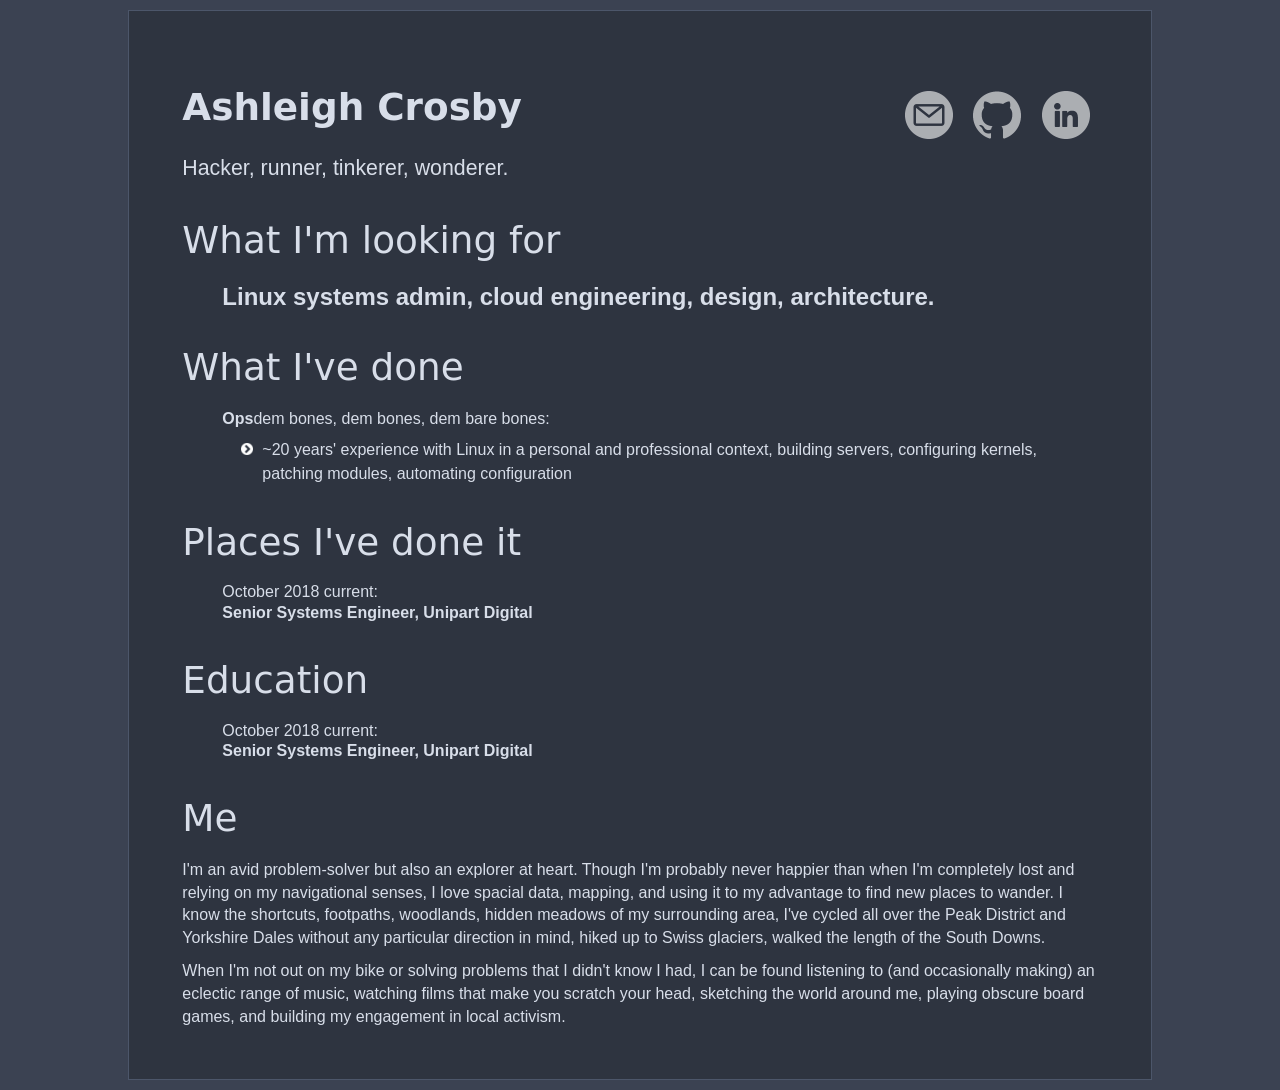
<file: index.html>
<!DOCTYPE html>
<html lang="en">
  <head>
    <meta charset="utf-8" />
    <meta http-equiv="X-UA-Compatible" content="IE=edge" />
    <meta name="viewport" content="width=device-width, initial-scale=1" />
    <meta name="description" content="CV" />
    <meta name="author" content="Ashleigh Crosby" />

    <title>Ashleigh Crosby | CV</title>

    <link href="https://maxcdn.bootstrapcdn.com/bootstrap/3.3.5/css/bootstrap.min.css" rel="stylesheet"></link>
    <link href="css/main.css" rel="stylesheet"></link>

    <!-- HTML5 shim and Respond.js for IE8 support of HTML5 elements and media queries -->
    <!--[if lt IE 9]>
      <script src="https://oss.maxcdn.com/html5shiv/3.7.2/html5shiv.min.js"></script>
      <script src="https://oss.maxcdn.com/respond/1.4.2/respond.min.js"></script>
    <![endif]-->
  </head>

  <body>

    <div class="tab-content">
      <div role="tabpanel" class="tab-pane fade in active" id="home">
        <div id="social">
          <a class="glyph-link email" href="mailto:tcrosby@gmail.com" target="_blank"></a>
          <a class="glyph-link github" href="https://github.com/longsight" target="_blank"></a>
          <a class="glyph-link linkedin" href="https://uk.linkedin.com/in/ashleighcrosby" target="_blank"></a>
        </div>
        <h1 id="intro">Ashleigh Crosby</h1>
        <p class="print-links">
          https://misc.tcrosby.co.uk/cv/<br />
          tcrosby@gmail.com<br />
          +447950 825615<br />
        </p>
        <p class="lead">Hacker, runner, tinkerer, wonderer.</p>
      </div>
      <div role="tabpanel" class="tab-pane fade" id="wants">
        <h1>What I'm looking for</h1>
        <ul>
          <li class="">
            <h3>Linux systems admin, cloud engineering, design, architecture.</h3>
          </li>
        </ul>
      </div>
      <div role="tabpanel" class="tab-pane fade" id="languages">
        <h1>What I've done</h1>
        <ul>
          <li class=""><strong>Ops</strong><span class="subtitle" title="for the metal" data-toggle="tooltip">dem bones, dem bones, dem bare bones</span>:
            <ul>
              <li skills="Kernel,Hardware,Automation">~20 years' experience with Linux in a personal and professional context, building servers, configuring kernels, patching modules, automating configuration</li>
            </ul>
          </li>
        </ul>
      </div>
      <div role="tabpanel" class="tab-pane fade" id="employment">
        <h1>Places I've done it</h1>
          <ul>
            <li employer="Unipart Digital"><span class="date">October 2018  current:</span><br /><strong>Senior Systems Engineer, Unipart Digital</strong>
            </li>
          </ul>
      </div>
      <div role="tabpanel" class="tab-pane fade" id="education">
        <h1>Education</h1>
          <ul>
            <li employer="Unipart Digital"><span class="date">October 2018  current:</span><br /><strong>Senior Systems Engineer, Unipart Digital</strong>
            </li>
          </ul>
      </div>
      <div role="tabpanel" class="tab-pane fade" id="me">
        <h1>Me</h1>
        <p>I'm an avid problem-solver but also an explorer at heart. Though I'm probably never happier than when I'm completely lost and relying on my navigational senses, I love spacial data, mapping, and using it to my advantage to find new places to wander. I know the shortcuts, footpaths, woodlands, hidden meadows of my surrounding area, I've cycled all over the Peak District and Yorkshire Dales without any particular direction in mind, hiked up to Swiss glaciers, walked the length of the South Downs.</p>
        <p>When I'm not out on my bike or solving problems that I didn't know I had, I can be found listening to (and occasionally making) an eclectic range of music, watching films that make you scratch your head, sketching the world around me, playing obscure board games, and building my engagement in local activism.</p>
      </div>
    </div><!-- /.container -->


    <script src="https://ajax.googleapis.com/ajax/libs/jquery/1.11.3/jquery.min.js"></script>
    <script src="https://maxcdn.bootstrapcdn.com/bootstrap/3.3.5/js/bootstrap.min.js"></script>
    <script>
    (function () {
      'use strict';

      if (navigator.userAgent.match(/IEMobile\/10\.0/)) {
        var msViewportStyle = document.createElement('style')
        msViewportStyle.appendChild(
          document.createTextNode(
            '@-ms-viewport{width:auto!important}'
          )
        )
        document.querySelector('head').appendChild(msViewportStyle)
      }
      $(document).ready(function() {
        $('[data-toggle="tooltip"]').tooltip();
      });
    })();
    </script>
  </body>
</html>
</file>
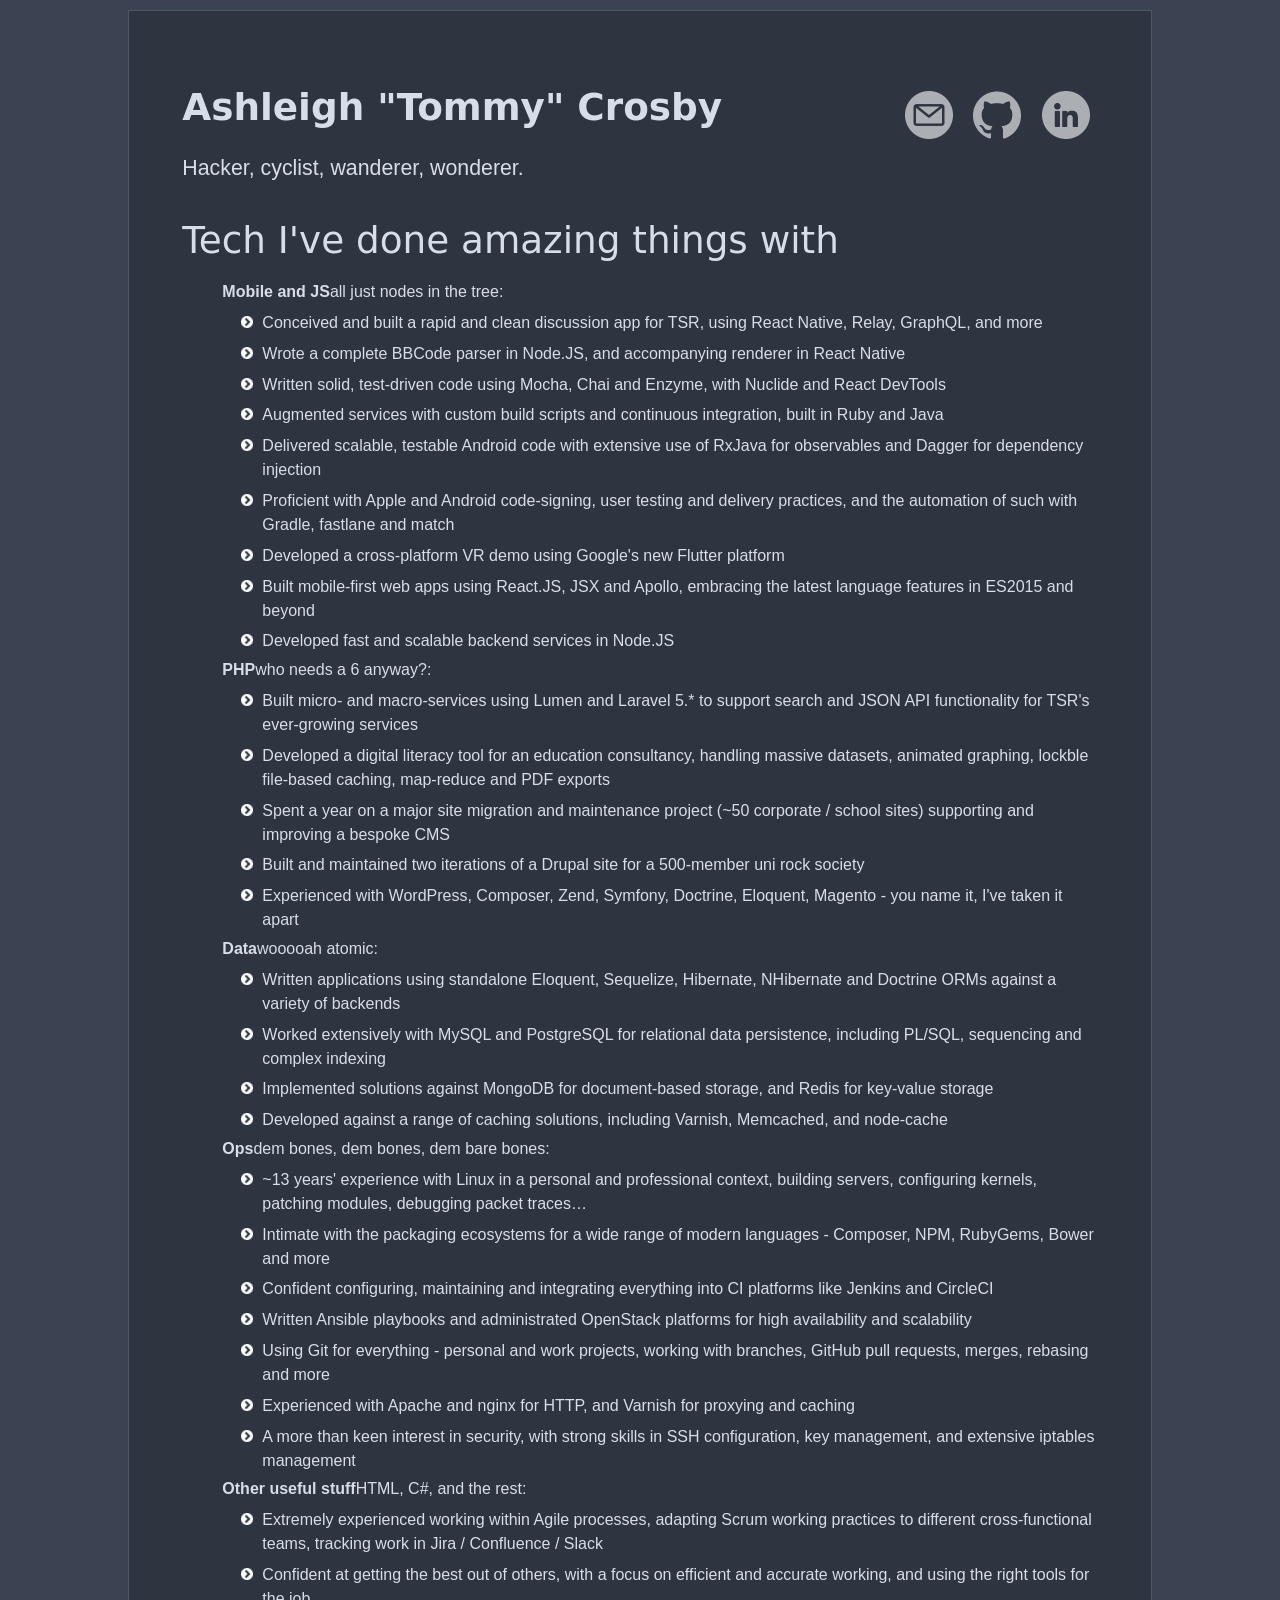
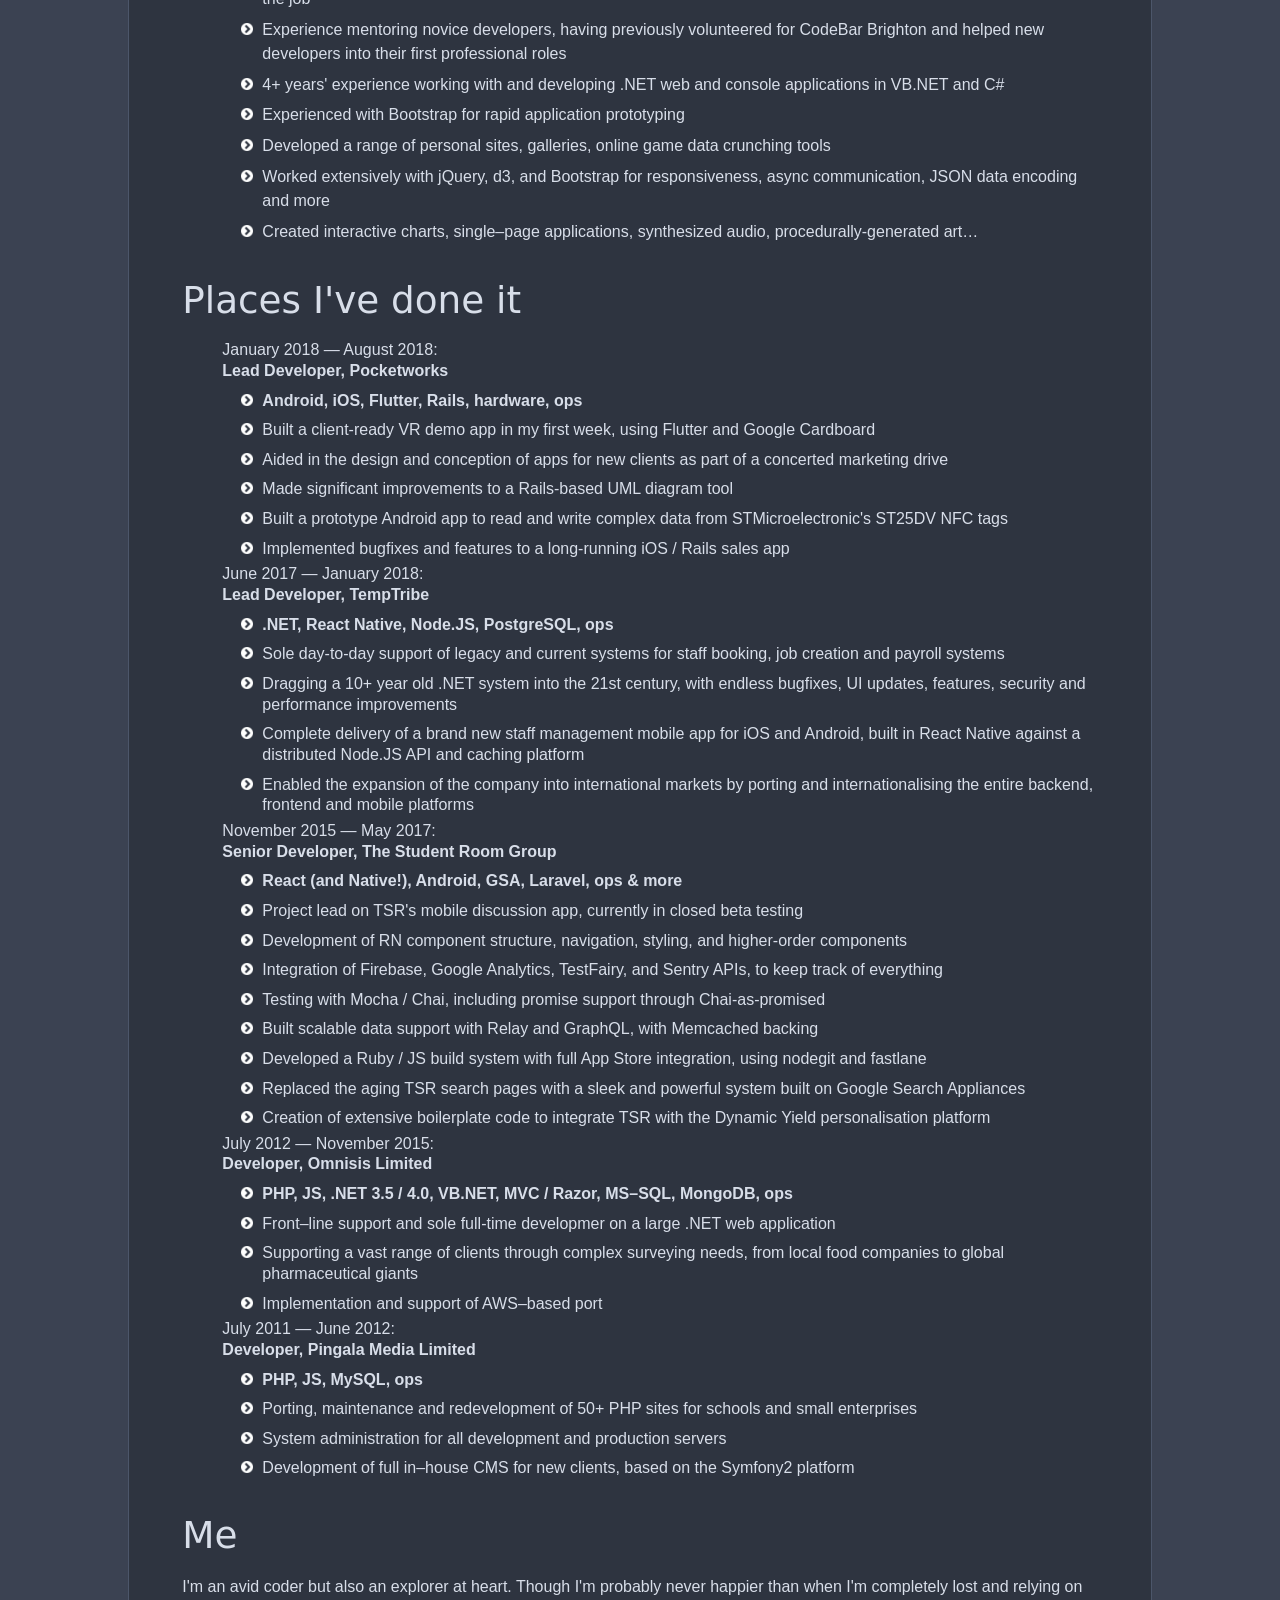
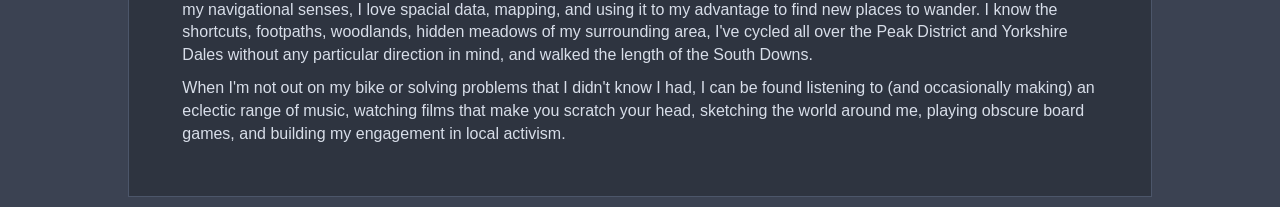
<file: plain.html>
<!DOCTYPE html>
<html lang="en">
  <head>
    <meta charset="utf-8">
    <meta http-equiv="X-UA-Compatible" content="IE=edge">
    <meta name="viewport" content="width=device-width, initial-scale=1">
    <meta name="description" content="CV">
    <meta name="author" content="Ashleigh Crosby">

    <title>Ashleigh Crosby | CV</title>

    <link href="https://maxcdn.bootstrapcdn.com/bootstrap/3.3.5/css/bootstrap.min.css" rel="stylesheet">
    <link href="css/main.css" rel="stylesheet"></link>

    <!-- HTML5 shim and Respond.js for IE8 support of HTML5 elements and media queries -->
    <!--[if lt IE 9]>
      <script src="https://oss.maxcdn.com/html5shiv/3.7.2/html5shiv.min.js"></script>
      <script src="https://oss.maxcdn.com/respond/1.4.2/respond.min.js"></script>
    <![endif]-->
  </head>

  <body>

    <div class="tab-content">
      <div role="tabpanel" class="tab-pane fade in active" id="home">
        <div id="social">
          <a class="glyph-link twitter" href="https://twitter.com/longsight" target="_blank"></a>
          <a class="glyph-link facebook" href="https://www.facebook.com/longsight" target="_blank"></a>
          <a class="glyph-link email" href="mailto:tcrosby@gmail.com" target="_blank"></a>
          <a class="glyph-link github" href="https://github.com/longsight/cv" target="_blank"></a>
          <a class="glyph-link linkedin" href="https://uk.linkedin.com/in/tommycrosby" target="_blank"></a>
        </div>
        <h1 id="intro">Ashleigh "Tommy" Crosby</h1>
        <p class="print-links">
          https://misc.tcrosby.co.uk/cv/</br>
          tcrosby@gmail.com</br>
          +447950 825615</br>
        </p>
        <p class="lead">Hacker, cyclist, wanderer, wonderer.</p>
      </div>
      <div role="tabpanel" class="tab-pane fade" id="languages">
        <h1>Tech I've done amazing things with</h1>
        <ul>
          <li class="glyph-list mobile"><strong>Mobile and JS</strong><span class="subtitle" title="for the move" data-toggle="tooltip">all just nodes in the tree</span>:
            <ul>
              <li>Conceived and built a rapid and clean discussion app for TSR, using React Native, Relay, GraphQL, and more</li>
              <li>Wrote a complete BBCode parser in Node.JS, and accompanying renderer in React Native</li>
              <li>Written solid, test-driven code using Mocha, Chai and Enzyme, with Nuclide and React DevTools</li>
              <li>Augmented services with custom build scripts and continuous integration, built in Ruby and Java</li>
              <li>Delivered scalable, testable Android code with extensive use of RxJava for observables and Dagger for dependency injection</li>
              <li>Proficient with Apple and Android code-signing, user testing and delivery practices, and the automation of such with Gradle, fastlane and match</li>
              <li>Developed a cross-platform VR demo using Google's new Flutter platform</li>
              <li>Built mobile-first web apps using React.JS, JSX and Apollo, embracing the latest language features in ES2015 and beyond</li>
              <li>Developed fast and scalable backend services in Node.JS</li>
            </ul>
          </li>
          <li class="glyph-list php"><strong>PHP</strong><span class="subtitle" title="for the backend" data-toggle="tooltip">who needs a 6 anyway?</span>:
            <ul>
              <li>Built micro- and macro-services using Lumen and Laravel 5.* to support search and JSON API functionality for TSR's ever-growing services</li>
              <li>Developed a digital literacy tool for an education consultancy, handling massive datasets, animated graphing, lockble file-based caching, map-reduce and PDF exports</li>
              <li>Spent a year on a major site migration and maintenance project (~50 corporate / school sites) supporting and improving a bespoke CMS</li>
              <li>Built and maintained two iterations of a Drupal site for a 500-member uni rock society</li>
              <li>Experienced with WordPress, Composer, Zend, Symfony, Doctrine, Eloquent, Magento - you name it, I've taken it apart</li>
            </ul>
          </li>
          <li class="glyph-list data"><strong>Data</strong><span class="subtitle" title="forever" data-toggle="tooltip">wooooah atomic</span>:
            <ul>
              <li>Written applications using standalone Eloquent, Sequelize, Hibernate, NHibernate and Doctrine ORMs against a variety of backends</li>
              <li>Worked extensively with MySQL and PostgreSQL for relational data persistence, including PL/SQL, sequencing and complex indexing</li>
              <li>Implemented solutions against MongoDB for document-based storage, and Redis for key-value storage</li>
              <li>Developed against a range of caching solutions, including Varnish, Memcached, and node-cache</li>
            </ul>
          </li>
          <li class="glyph-list ops"><strong>Ops</strong><span class="subtitle" title="for the metal" data-toggle="tooltip">dem bones, dem bones, dem bare bones</span>:
            <ul>
              <li>~13 years' experience with Linux in a personal and professional context, building servers, configuring kernels, patching modules, debugging packet traces&hellip;</li>
              <li>Intimate with the packaging ecosystems for a wide range of modern languages - Composer, NPM, RubyGems, Bower and more</li>
              <li>Confident configuring, maintaining and integrating everything into CI platforms like Jenkins and CircleCI</li>
              <li>Written Ansible playbooks and administrated OpenStack platforms for high availability and scalability</li>
              <li>Using Git for everything - personal and work projects, working with branches, GitHub pull requests, merges, rebasing and more</li>
              <li>Experienced with Apache and nginx for HTTP, and Varnish for proxying and caching</li>
              <li>A more than keen interest in security, with strong skills in SSH configuration, key management, and extensive iptables management</li>
            </ul>
          </li>
          <li class="glyph-list other"><strong>Other useful stuff</strong><span class="subtitle" title="for the masses" data-toggle="tooltip">HTML, C#, and the rest</span>:
            <ul>
              <li>Extremely experienced working within Agile processes, adapting Scrum working practices to different cross-functional teams, tracking work in Jira / Confluence / Slack</li>
              <li>Confident at getting the best out of others, with a focus on efficient and accurate working, and using the right tools for the job</li>
              <li>Experience mentoring novice developers, having previously volunteered for CodeBar Brighton and helped new developers into their first professional roles</li>
              <li>4+ years' experience working with and developing .NET web and console applications in VB.NET and C#</li>
              <li>Experienced with Bootstrap for rapid application prototyping</li>
              <li>Developed a range of personal sites, galleries, online game data crunching tools</li>
              <li>Worked extensively with jQuery, d3, and Bootstrap for responsiveness, async communication, JSON data encoding and more</li>
              <li>Created interactive charts, single&ndash;page applications, synthesized audio, procedurally-generated art&hellip;</li>
            </ul>
          </li>
        </ul>
      </div>
      <div role="tabpanel" class="tab-pane fade" id="employment">
        <h1>Places I've done it</h1>
          <ul>
            <li><span class="date">January 2018 &mdash; August 2018:</span><br /><strong>Lead Developer, Pocketworks</strong>
              <ul>
                <li><strong>Android, iOS, Flutter, Rails, hardware, ops</strong></li>
                <li>Built a client-ready VR demo app in my first week, using Flutter and Google Cardboard</li>
                <li>Aided in the design and conception of apps for new clients as part of a concerted marketing drive</li>
                <li>Made significant improvements to a Rails-based UML diagram tool</li>
                <li>Built a prototype Android app to read and write complex data from STMicroelectronic's ST25DV NFC tags</li>
                <li>Implemented bugfixes and features to a long-running iOS / Rails sales app</li>
              </ul>
            </li>
            <li class="break-page"><span class="date">June 2017 &mdash; January 2018:</span><br /><strong>Lead Developer, TempTribe</strong>
              <ul>
                <li><strong>.NET, React Native, Node.JS, PostgreSQL, ops</strong></li>
                <li>Sole day-to-day support of legacy and current systems for staff booking, job creation and payroll systems</li>
                <li>Dragging a 10+ year old .NET system into the 21st century, with endless bugfixes, UI updates, features, security and performance improvements</li>
                <li>Complete delivery of a brand new staff management mobile app for iOS and Android, built in React Native against a distributed Node.JS API and caching platform</li>
                <li>Enabled the expansion of the company into international markets by porting and internationalising the entire backend, frontend and mobile platforms</li>
              </ul>
            </li>
            <li><span class="date">November 2015 &mdash; May 2017:</span><br /><strong>Senior Developer, The Student Room Group</strong>
              <ul>
                <li><strong>React (and Native!), Android, GSA, Laravel, ops &amp; more</strong></li>
                <li>Project lead on TSR's mobile discussion app, currently in closed beta testing</li>
                <li>Development of RN component structure, navigation, styling, and higher-order components</li>
                <li>Integration of Firebase, Google Analytics, TestFairy, and Sentry APIs, to keep track of everything</li>
                <li>Testing with Mocha / Chai, including promise support through Chai-as-promised</li>
                <li>Built scalable data support with Relay and GraphQL, with Memcached backing</li>
                <li>Developed a Ruby / JS build system with full App Store integration, using nodegit and fastlane</li>
                <li>Replaced the aging TSR search pages with a sleek and powerful system built on Google Search Appliances</li>
                <li>Creation of extensive boilerplate code to integrate TSR with the Dynamic Yield personalisation platform</li>
              </ul>
            </li>
            <li><span class="date">July 2012 &mdash; November 2015:</span><br /><strong>Developer, Omnisis Limited</strong>
              <ul>
                <li><strong>PHP, JS, .NET 3.5 / 4.0, VB.NET, MVC / Razor, MS&ndash;SQL, MongoDB, ops</strong></li>
                <li>Front&ndash;line support and sole full-time developmer on a large .NET web application</li>
                <li>Supporting a vast range of clients through complex surveying needs, from local food companies to global pharmaceutical giants</li>
                <li>Implementation and support of AWS&ndash;based port</li>
              </ul>
            </li>
            <li><span class="date">July 2011 &mdash; June 2012:</span><br /><strong>Developer, Pingala Media Limited</strong>
              <ul>
                <li><strong>PHP, JS, MySQL, ops</strong></li>
                <li>Porting, maintenance and redevelopment of 50+ PHP sites for schools and small enterprises
                <li>System administration for all development and production servers</li>
                <li>Development of full in&ndash;house CMS for new clients, based on the Symfony2 platform</li>
              </ul>
            </li>
          </ul>
      </div>
      <div role="tabpanel" class="tab-pane fade" id="me">
        <h1>Me</h1>
        <p>I'm an avid coder but also an explorer at heart. Though I'm probably never happier than when I'm completely lost and relying on my navigational senses, I love spacial data, mapping, and using it to my advantage to find new places to wander. I know the shortcuts, footpaths, woodlands, hidden meadows of my surrounding area, I've cycled all over the Peak District and Yorkshire Dales without any particular direction in mind, and walked the length of the South Downs.</p>
        <p>When I'm not out on my bike or solving problems that I didn't know I had, I can be found listening to (and occasionally making) an eclectic range of music, watching films that make you scratch your head, sketching the world around me, playing obscure board games, and building my engagement in local activism.</p>
      </div>
    </div><!-- /.container -->


    <script src="https://ajax.googleapis.com/ajax/libs/jquery/1.11.3/jquery.min.js"></script>
    <script src="https://maxcdn.bootstrapcdn.com/bootstrap/3.3.5/js/bootstrap.min.js"></script>
    <script>
    (function () {
      'use strict';

      if (navigator.userAgent.match(/IEMobile\/10\.0/)) {
        var msViewportStyle = document.createElement('style')
        msViewportStyle.appendChild(
          document.createTextNode(
            '@-ms-viewport{width:auto!important}'
          )
        )
        document.querySelector('head').appendChild(msViewportStyle)
      }
      $(document).ready(function() {
        $('[data-toggle="tooltip"]').tooltip();
      });
    })();
    </script>
  </body>
</html>
</file>
<file: css/main.css>
* {
  box-sizing: border-box;
}

@page {
  margin: 0.8cm;
}
html {
  background: #3B4252;
}

body {
  text-align: left;
  background: #2E3440;
  max-width: 1024px;
  margin: 10px auto;
  font-size: 12pt;
  color: #D8DEE9;
  border: 1px solid #4C566A;
}

h1 {
  font-family: "DejaVu Sans", sans-serif;
  font-size: 28pt;
  margin: 24pt 0 12pt;
  line-height: 1.3em;
}

h3 {
  font-weight: bold;
}

#intro {
  margin-right: 250px;
}

a, #intro, h1 .highlight {
  font-weight: bold;
  text-decoration: none !important;
}

a.highlight:hover {
  color: #434C5E !important;
  background: #88C0D0 !important;
}

li {
  line-height: 1.3em;
  margin: 0.3em 0;
}

#languages li {
  line-height: 1.5em;
  margin: 0.3em 0;
}

.history strong {
  margin-right: 1em;
  font-size: 1.3em;
}

.history em {
  font-size: 1.3em;
}

.history .dates {
  float: right;
}

.history ul {
  margin-bottom: 2em;
}

p.lead {
  clear: both;
  font-size: 16pt;
  margin-bottom: 20pt;
}

.tab-content {
  padding: 30pt 40pt;
  margin: 0;
  text-align: left;
}

.tab-content ul {
  text-align: left;
  line-height: 1.5em;
}

.tab-pane > ul {
  list-style: none;
}

h1, .tab-pane#home {
  text-align: left !important;
}

.navbar li:first-of-type a {
  font-size: 1.3em;
  font-weight: bold;
}

[data-toggle=tooltip] {
  cursor: help;
}

.dates {
  color: #8FBCBB;
}

.dates:before {
  content: " (";
}

.dates:after {
  content: ")";
}

.tab-pane {
  display: block !important;
  opacity: 1 !important;
}

.todo, .next, .done {
  padding: 0.1em 0.2em 0.2em;
}

#social {
  float: right;
}

.glyph-link {
  filter: invert();
  display: inline-block;
  height: 48px;
  width: 48px;
  margin: 8px;
  opacity: 0.6;
  transition: all 0.3s cubic-bezier(0.645, 0.045, 0.355, 1);
  background-size: contain;
  background-position: center center;
  background-repeat: no-repeat;
}

.glyph-link:hover {
  opacity: 0.9;
  height: 60px;
  width: 60px;
  margin: 2px;
}

.pdf {
  background-image: url("icons/pdf.png");
}

.email {
  background-image: url("icons/email.png");
}

.linkedin {
  background-image: url("icons/linkedin.png");
}

.github {
  background-image: url("icons/github.png");
}

.glyph-list:before {
  content: "";
  position: absolute;
  height: 24px;
  width: 24px;
  margin-left: -32px;
  filter: invert(90%);
  background-size: contain;
  background-position: center center;
  background-repeat: no-repeat;
}

@media only screen and (max-device-width: 800px) {
  .highlight {
    padding: 2px 5px;
  }
  li {
    line-height: 1.7em;
  }
}
@media only screen and (max-device-width: 600px) {
  body, .tab-content {
    padding: 0;
    margin: 10pt;
  }
  #intro {
    margin-right: 0;
  }
  ul {
    list-style: none;
    padding-left: 0;
  }
  .date {
    font-size: 0.8em;
  }
  #employment, #me {
    margin-top: 40pt;
  }
  .tab-pane strong {
    text-decoration: underline;
  }
  #social {
    float: none;
    display: flex;
    flex-direction: row;
    justify-content: space-between;
    width: 100%;
  }
  .tab-pane > ul > li:nth-of-type(n+2) {
    margin-top: 1.5em;
    padding-top: 1.4em;
    border-top: 1px solid #4C566A;
  }
}
@keyframes colorrotate1 {
  0% {
    filter: saturate(10) hue-rotate(0deg);
  }
  50% {
    filter: saturate(50) hue-rotate(180deg);
  }
  100% {
    filter: saturate(10) hue-rotate(360deg);
  }
}
@keyframes colorrotate2 {
  0% {
    filter: saturate(1) hue-rotate(0deg);
  }
  50% {
    filter: saturate(5) hue-rotate(180deg);
  }
  100% {
    filter: saturate(1) hue-rotate(360deg);
  }
}
ul ul {
  list-style-image: url(list.png);
}

.print-links {
  display: none;
}

@media print {
  * {
    background: none;
    border-radius: none;
    animation: none;
  }
  .print-links {
    display: block;
  }
  h1 {
    font-size: 20pt;
    margin: 10pt 0;
  }
  #intro {
    margin: 0 0 6pt !important;
  }
  body {
    border: 0;
  }
  .tab-content {
    padding: 0 20pt;
  }
  a[href]:after {
    content: none !important;
  }
  .highlight {
    padding: 0 !important;
  }
  ul ul {
    margin-bottom: 5pt;
    list-style-image: none;
  }
  li {
    line-height: 1.3em !important;
    margin: 1pt !important;
  }
}

/*# sourceMappingURL=main.css.map */
</file>
